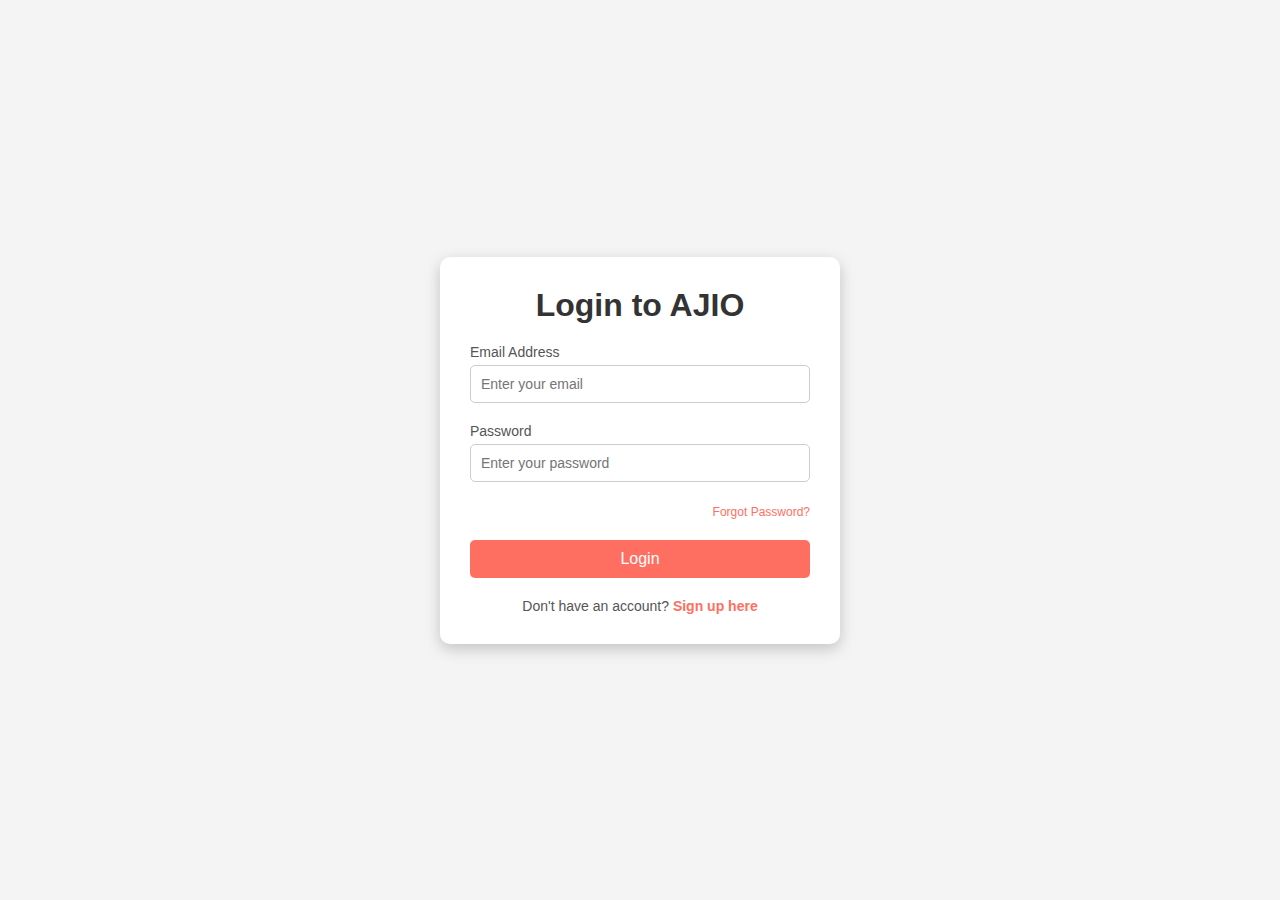
<file: signup.html>
<!DOCTYPE html>
<html lang="en">
<head>
    <meta charset="UTF-8">
    <meta name="viewport" content="width=device-width, initial-scale=1.0">
    <title>AJIO - Login</title>
    <link rel="stylesheet" href="signup.css">
</head>
<body>
    <div class="login-container">
        <div class="login-box">
            <h1>Login to AJIO</h1>
            <form action="#" method="POST">
                <div class="input-field">
                    <label for="email">Email Address</label>
                    <input type="email" id="email" name="email" placeholder="Enter your email" required>
                </div>
                <div class="input-field">
                    <label for="password">Password</label>
                    <input type="password" id="password" name="password" placeholder="Enter your password" required>
                </div>
                <div class="forgot-password">
                    <a href="#">Forgot Password?</a>
                </div>
                <button type="submit" class="login-btn">Login</button>
            </form>
            <div class="signup-link">
                <p>Don't have an account? <a href="#">Sign up here</a></p>
            </div>
        </div>
    </div>
</body>
</html>
</file>
<file: signup.css>
* {
    margin: 0;
    padding: 0;
    box-sizing: border-box;
}

body {
    font-family: Arial, sans-serif;
    background-color: #f4f4f4;
    display: flex;
    justify-content: center;
    align-items: center;
    height: 100vh;
}

.login-container {
    width: 100%;
    max-width: 400px;
    background-color: white;
    border-radius: 10px;
    box-shadow: 0 5px 15px rgba(0, 0, 0, 0.2);
    padding: 30px;
}

.login-box h1 {
    text-align: center;
    margin-bottom: 20px;
    color: #333;
}

.input-field {
    margin-bottom: 20px;
}

.input-field label {
    display: block;
    margin-bottom: 5px;
    font-size: 14px;
    color: #555;
}

.input-field input {
    width: 100%;
    padding: 10px;
    border: 1px solid #ccc;
    border-radius: 5px;
    font-size: 14px;
}

.forgot-password {
    text-align: right;
    margin-bottom: 20px;
}

.forgot-password a {
    text-decoration: none;
    color: #ff6f61;
    font-size: 12px;
}

.login-btn {
    width: 100%;
    padding: 10px;
    background-color: #ff6f61;
    color: white;
    border: none;
    border-radius: 5px;
    cursor: pointer;
    font-size: 16px;
}

.login-btn:hover {
    background-color: #e55b50;
}

.signup-link {
    text-align: center;
    margin-top: 20px;
}

.signup-link p {
    font-size: 14px;
    color: #555;
}

.signup-link a {
    text-decoration: none;
    color: #ff6f61;
    font-weight: bold;
}
</file>
